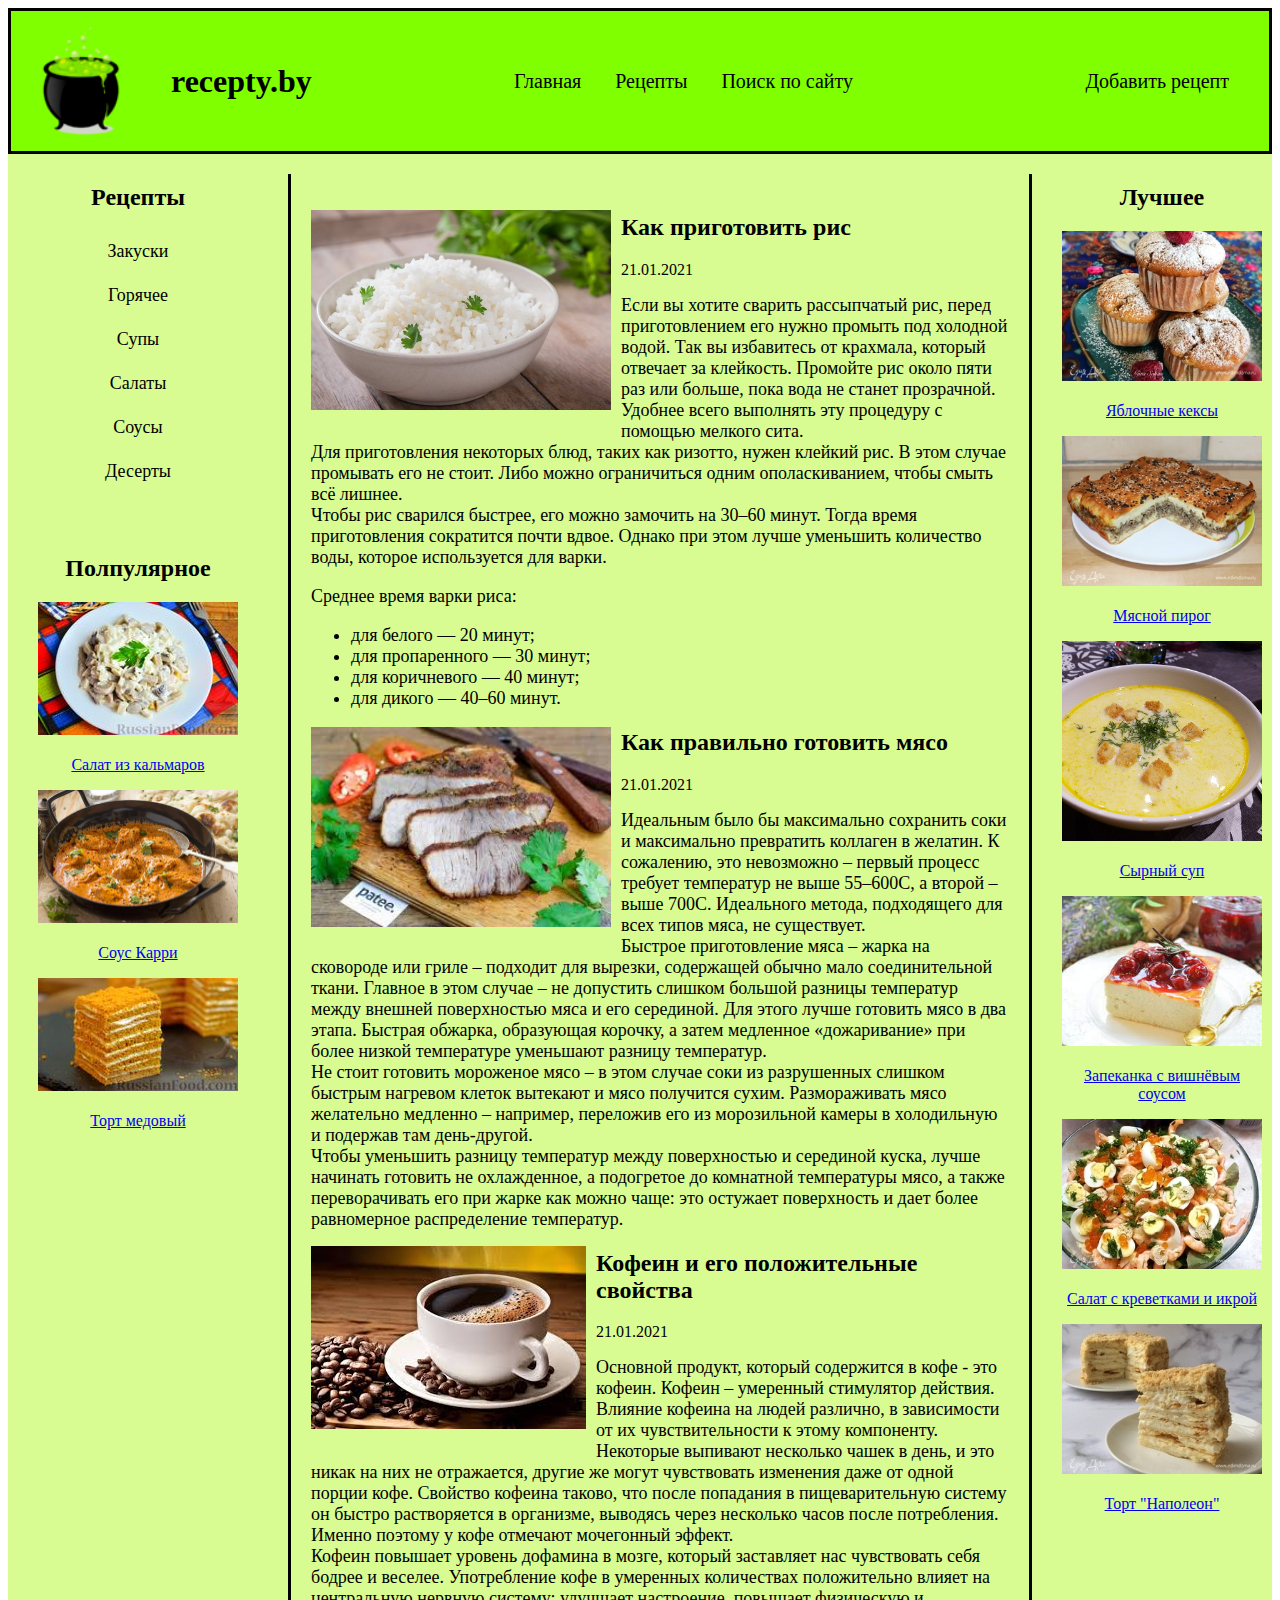
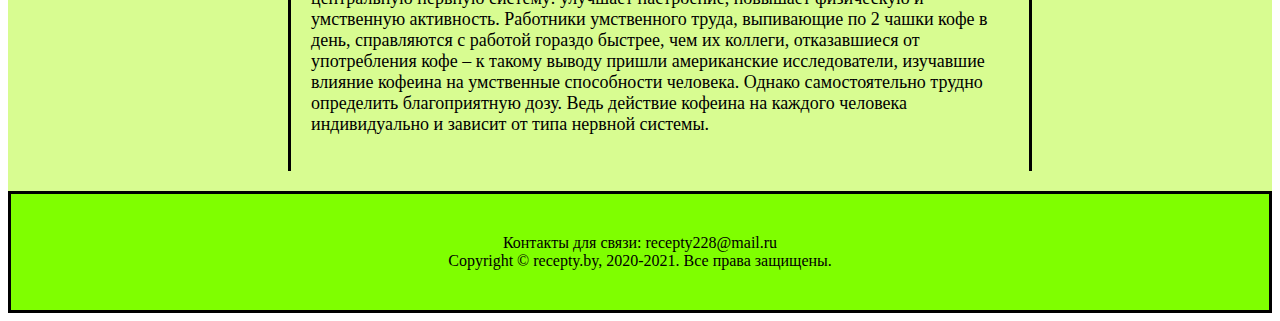
<file: Task-1/index.html>
<!DOCTYPE html>
<html lang="en">
<head>
    <meta charset="UTF-8">
    <meta http-equiv="X-UA-Compatible" content="IE=edge">
    <meta name="viewport" content="width=device-width, initial-scale=1.0">
    <link rel="stylesheet" href="style.css">
    <title>Document</title>
</head>
<body>
    
    <div class="container">
        <header>
            <div class="header__section">
                <img src="logo.png" alt="Котелок" width="120" height="120">
                <h1>recepty.by</h1>
            </div>
            <div class="header__section">
                <nav><a href="index.html">Главная</a>
                    <a href="recepty.html">Рецепты</a>
                    <a href="poisk.html">Поиск по сайту</a>
                </nav>             
            </div>
            <div class="header__section">
                <a href="addrecept.html">Добавить рецепт</a>
            </div>
        </header>
        <div class="content">
            <div class="sidebar">
                <div class="sidebar__section">
                    <h2><b>Рецепты</b></h2>
                    <a href="recepty.html#zakuski"><div class="sidebar__item"><span>Закуски</span></div></a>
                    <a href="recepty.html#goryachee"><div class="sidebar__item"><span>Горячее</span></div></a>
                    <a href="recepty.html#supy"><div class="sidebar__item"><span>Супы</span></div></a>
                    <a href="recepty.html#salaty"><div class="sidebar__item"><span>Салаты</span></div></a>
                    <a href="recepty.html#sousy"><div class="sidebar__item"><span>Соусы</span></div></a>
                    <a href="recepty.html#deserty"><div class="sidebar__item"><span>Десерты</span></div></a>
                </div>

                <div class="sidebar__section">
                   <h2>Полпулярное</h2>
                   <a href="#"><img src="sidebar-imgs/kalmar-salat.jpg" alt="" width="200"></a>
                    <p><a href="#">Салат из кальмаров</a></p>
                    <a href="#"><img src="sidebar-imgs/karri.jpg" alt="" width="200"></a>
                    <p><a href="#">Соус Карри</a></p>
                    <a href="#"><img src="sidebar-imgs/medovik.jpg" alt="" width="200"></a>
                    <p><a href="#">Торт медовый</a></p>
                </div>
                <div class="sidebar__section">
                             </div>
            </div>
            <div class="main">
                <div class="main__section">
                    <p><div class="foto"><img src="article-imgs/ris.jpg" width="300" height="200"></div>
                        <h2>Как приготовить рис</h2> <p><span class="date-text"> 21.01.2021</span></p>
                         <span class="article-text">Если вы хотите сварить рассыпчатый рис, перед приготовлением его нужно промыть под холодной водой. Так вы избавитесь от крахмала, который отвечает за клейкость. Промойте рис около пяти раз или больше, пока вода не станет прозрачной. Удобнее всего выполнять эту процедуру с помощью мелкого сита.
                             <br>Для приготовления некоторых блюд, таких как ризотто, нужен клейкий рис. В этом случае промывать его не стоит. Либо можно ограничиться одним ополаскиванием, чтобы смыть всё лишнее.<br>
                             Чтобы рис сварился быстрее, его можно замочить на 30–60 минут. Тогда время приготовления сократится почти вдвое. Однако при этом лучше уменьшить количество воды, которое используется для варки.<br>
                             <p>Среднее время варки риса:</p>
                             <ul>
                                 <li>для белого — 20 минут;</li>
                                 <li>для пропаренного — 30 минут;</li>
                                 <li>для коричневого — 40 минут;</li>
                                 <li>для дикого — 40–60 минут.</li>
                
                             </ul>
                        </span>
                         </p>

                         <p><div class="foto"><img src="article-imgs/myaso.jpg" width="300" height="200"></div>
                            <h2>Как правильно готовить мясо</h2> <p><span class="date-text"> 21.01.2021</span></p>
                             <span class="article-text"> Идеальным было бы максимально сохранить соки и максимально превратить коллаген в желатин. К сожалению, это невозможно – первый процесс требует температур не выше 55–600С, а второй – выше 700С. Идеального метода, подходящего для всех типов мяса, не существует.<br>
                                Быстрое приготовление мяса – жарка на сковороде или гриле – подходит для вырезки, содержащей обычно мало соединительной ткани. Главное в этом случае – не допустить слишком большой разницы температур между внешней поверхностью мяса и его серединой. Для этого лучше готовить мясо в два этапа. Быстрая обжарка, образующая корочку, а затем медленное «дожаривание» при более низкой температуре уменьшают разницу температур.<br>
                                                            Не стоит готовить мороженое мясо – в этом случае соки из разрушенных слишком быстрым нагревом клеток вытекают и мясо получится сухим. Размораживать мясо желательно медленно – например, переложив его из морозильной камеры в холодильную и подержав там день-другой.<br>
                                                                Чтобы уменьшить разницу температур между поверхностью и серединой куска, лучше начинать готовить не охлажденное, а подогретое до комнатной температуры мясо, а также переворачивать его при жарке как можно чаще: это остужает поверхность и дает более равномерное распределение температур.<br>
                            </span>
                             </p>

                             <p><div class="foto"><img src="article-imgs/kofe.jpg"></div>
                                <h2>Кофеин и его положительные свойства</h2> <p><span class="date-text"> 21.01.2021</span></p>
                                 <span class="article-text"> Основной продукт, который содержится в кофе - это кофеин. Кофеин – умеренный стимулятор действия. Влияние кофеина на людей различно, в зависимости от их чувствительности к этому компоненту. Некоторые выпивают несколько чашек в день, и это никак на них не отражается, другие же могут чувствовать изменения даже от одной порции кофе. Свойство кофеина таково, что после попадания в пищеварительную систему он быстро растворяется в организме, выводясь через несколько часов после потребления. Именно поэтому у кофе отмечают мочегонный эффект.<br>
                                    Кофеин повышает уровень дофамина в мозге, который заставляет нас чувствовать себя бодрее и веселее. Употребление кофе в умеренных количествах положительно влияет на центральную нервную систему: улучшает настроение, повышает физическую и умственную активность. Работники умственного труда, выпивающие по 2 чашки кофе в день, справляются с работой гораздо быстрее, чем их коллеги, отказавшиеся от употребления кофе – к такому выводу пришли американские исследователи, изучавшие влияние кофеина на умственные способности человека. Однако самостоятельно трудно определить благоприятную дозу. Ведь действие кофеина на каждого человека индивидуально и зависит от типа нервной системы.<br>
                                                                  
                                </span>
                                 </p>
                    
                </div>
            </div>
            <div class="sidebar">
                <div class="sidebar__section">
                    <h2>Лучшее</h2>
                    <a href="#"><img src="sidebar-imgs/keksi.jpg" alt="" width="200"></a>
                    <p><a href="#">Яблочные кексы</a></p>
                    <a href="#"><img src="sidebar-imgs/meat-pie.jpg" alt="" width="200"></a>
                    <p><a href="#">Мясной пирог</a></p>
                    <a href="#"><img src="sidebar-imgs/cheese-soup.jpg" alt="" width="200"></a>
                    <p><a href="#">Сырный суп</a></p>
                    <a href="#"><img src="sidebar-imgs/zapekanka.jpg" alt="" width="200"></a>
                    <p><a href="#">Запеканка с вишнёвым соусом</a></p>
                    <a href="#"><img src="sidebar-imgs/salat-s-krevetkami.jpg" alt="" width="200"></a>
                    <p><a href="#">Салат с креветками и икрой</a></p>
                    <a href="#"><img src="sidebar-imgs/napoleon.jpg" alt="" width="200"></a>
                    <p><a href="#">Торт "Наполеон"</a></p>

                </div>
            </div>
        </div>
        <footer>Контакты для связи: recepty228@mail.ru<br>
            Copyright © recepty.by, 2020-2021. Все права защищены.
        </footer>
    </div>
</body>
</html>
</file>
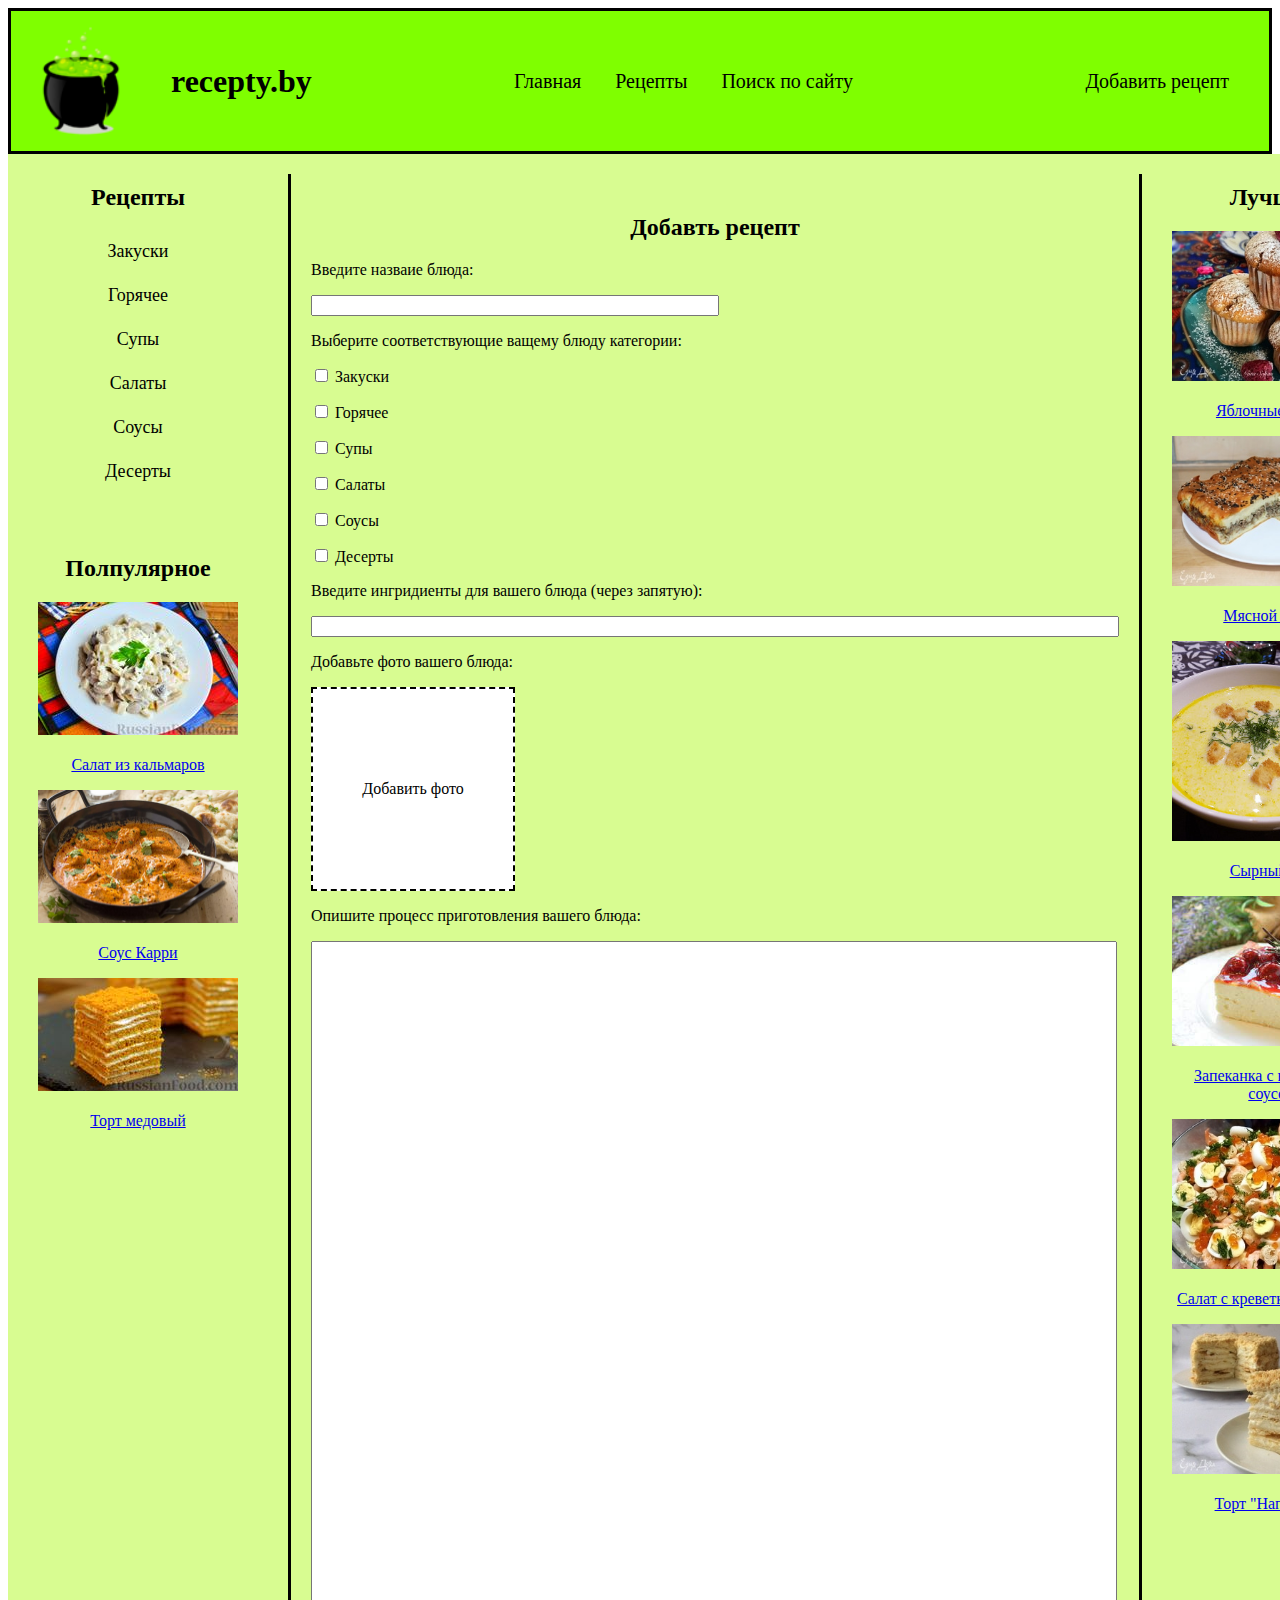
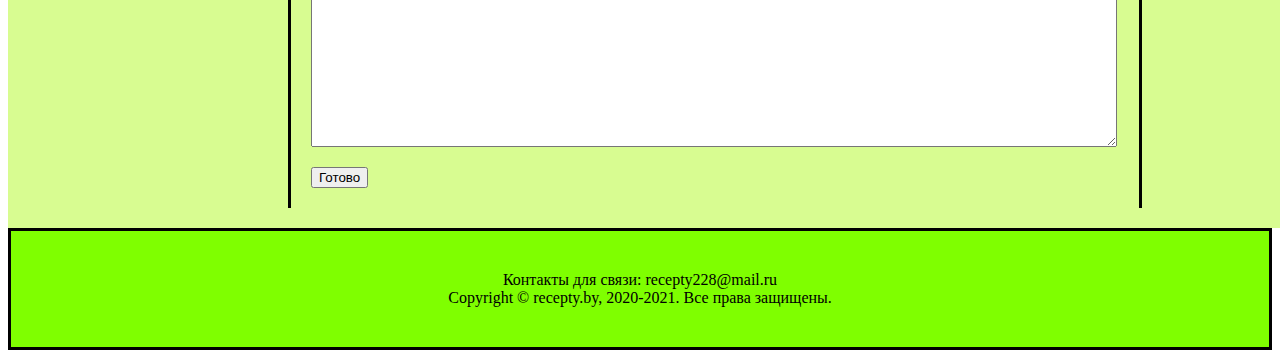
<file: Task-1/addrecept.html>
<!DOCTYPE html>
<html lang="en">
<head>
    <meta charset="UTF-8">
    <meta http-equiv="X-UA-Compatible" content="IE=edge">
    <meta name="viewport" content="width=device-width, initial-scale=1.0">
    <link rel="stylesheet" href="style.css">
    <title>AddRecept</title>
</head>
<body>
    
    <div class="container">
        <header>
            <div class="header__section">
                <img src="logo.png" alt="Котелок" width="120" height="120">
                <h1>recepty.by</h1>
            </div>
            <div class="header__section">
                <nav><a href="index.html">Главная</a>
                    <a href="recepty.html">Рецепты</a>
                    <a href="poisk.html">Поиск по сайту</a>
                </nav>              
            </div>
            <div class="header__section">
                <a href="addrecept.html">Добавить рецепт</a>
            </div>
        </header>
        <div class="content">
            <div class="sidebar">
                <div class="sidebar__section">
                    <h2><b>Рецепты</b></h2>
                    <a href="recepty.html#zakuski"><div class="sidebar__item"><span>Закуски</span></div></a>
                    <a href="recepty.html#goryachee"><div class="sidebar__item"><span>Горячее</span></div></a>
                    <a href="recepty.html#supy"><div class="sidebar__item"><span>Супы</span></div></a>
                    <a href="recepty.html#salaty"><div class="sidebar__item"><span>Салаты</span></div></a>
                    <a href="recepty.html#sousy"><div class="sidebar__item"><span>Соусы</span></div></a>
                    <a href="recepty.html#deserty"><div class="sidebar__item"><span>Десерты</span></div></a>
                </div>

                <div class="sidebar__section">
                   <h2>Полпулярное</h2>
                   <a href="#"><img src="sidebar-imgs/kalmar-salat.jpg" alt="" width="200"></a>
                    <p><a href="#">Салат из кальмаров</a></p>
                    <a href="#"><img src="sidebar-imgs/karri.jpg" alt="" width="200"></a>
                    <p><a href="#">Соус Карри</a></p>
                    <a href="#"><img src="sidebar-imgs/medovik.jpg" alt="" width="200"></a>
                    <p><a href="#">Торт медовый</a></p>
                </div>
            </div>
            <div class="main">
                <div class="main__section">
                    <form><p><h2>Добавть рецепт</h2></p></form>
                    <p>Введите назваие блюда:</p>
                    <p><input type="text" id="name"></p>
                    <p>Выберите соответствующие ващему блюду категории:</p>
                    <p><input type="checkbox">  Закуски</p>
                    <p><input type="checkbox">  Горячее</p>
                    <p><input type="checkbox">  Супы</p>
                    <p><input type="checkbox">  Салаты</p>
                    <p><input type="checkbox">  Соусы</p>
                    <p><input type="checkbox">  Десерты</p>
                    <p>Введите ингридиенты для вашего блюда (через запятую):</p>
                    <p><input type="text" id="ingridients"></p>
                    <p>Добавьте фото вашего блюда:</p>
                    <p><div class="addimg-block">Добавить фото</div></p>
                    <p>Опишите процесс приготовления вашего блюда:</p>
                    <p><textarea id="opisanie"></textarea></p>
                    <input type="submit" value="Готово" width="100" height="50">
                    
                    
                    
                </div>
            </div>
            <div class="sidebar">
                <div class="sidebar__section">
                    <h2>Лучшее</h2>
                    <a href="#"><img src="sidebar-imgs/keksi.jpg" alt="" width="200"></a>
                    <p><a href="#">Яблочные кексы</a></p>
                    <a href="#"><img src="sidebar-imgs/meat-pie.jpg" alt="" width="200"></a>
                    <p><a href="#">Мясной пирог</a></p>
                    <a href="#"><img src="sidebar-imgs/cheese-soup.jpg" alt="" width="200"></a>
                    <p><a href="#">Сырный суп</a></p>
                    <a href="#"><img src="sidebar-imgs/zapekanka.jpg" alt="" width="200"></a>
                    <p><a href="#">Запеканка с вишнёвым соусом</a></p>
                    <a href="#"><img src="sidebar-imgs/salat-s-krevetkami.jpg" alt="" width="200"></a>
                    <p><a href="#">Салат с креветками и икрой</a></p>
                    <a href="#"><img src="sidebar-imgs/napoleon.jpg" alt="" width="200"></a>
                    <p><a href="#">Торт "Наполеон"</a></p>

                </div>
            </div>
        </div>
        <footer>Контакты для связи: recepty228@mail.ru<br>
            Copyright © recepty.by, 2020-2021. Все права защищены.
        </footer>
    </div>
</body>
</html>
</file>
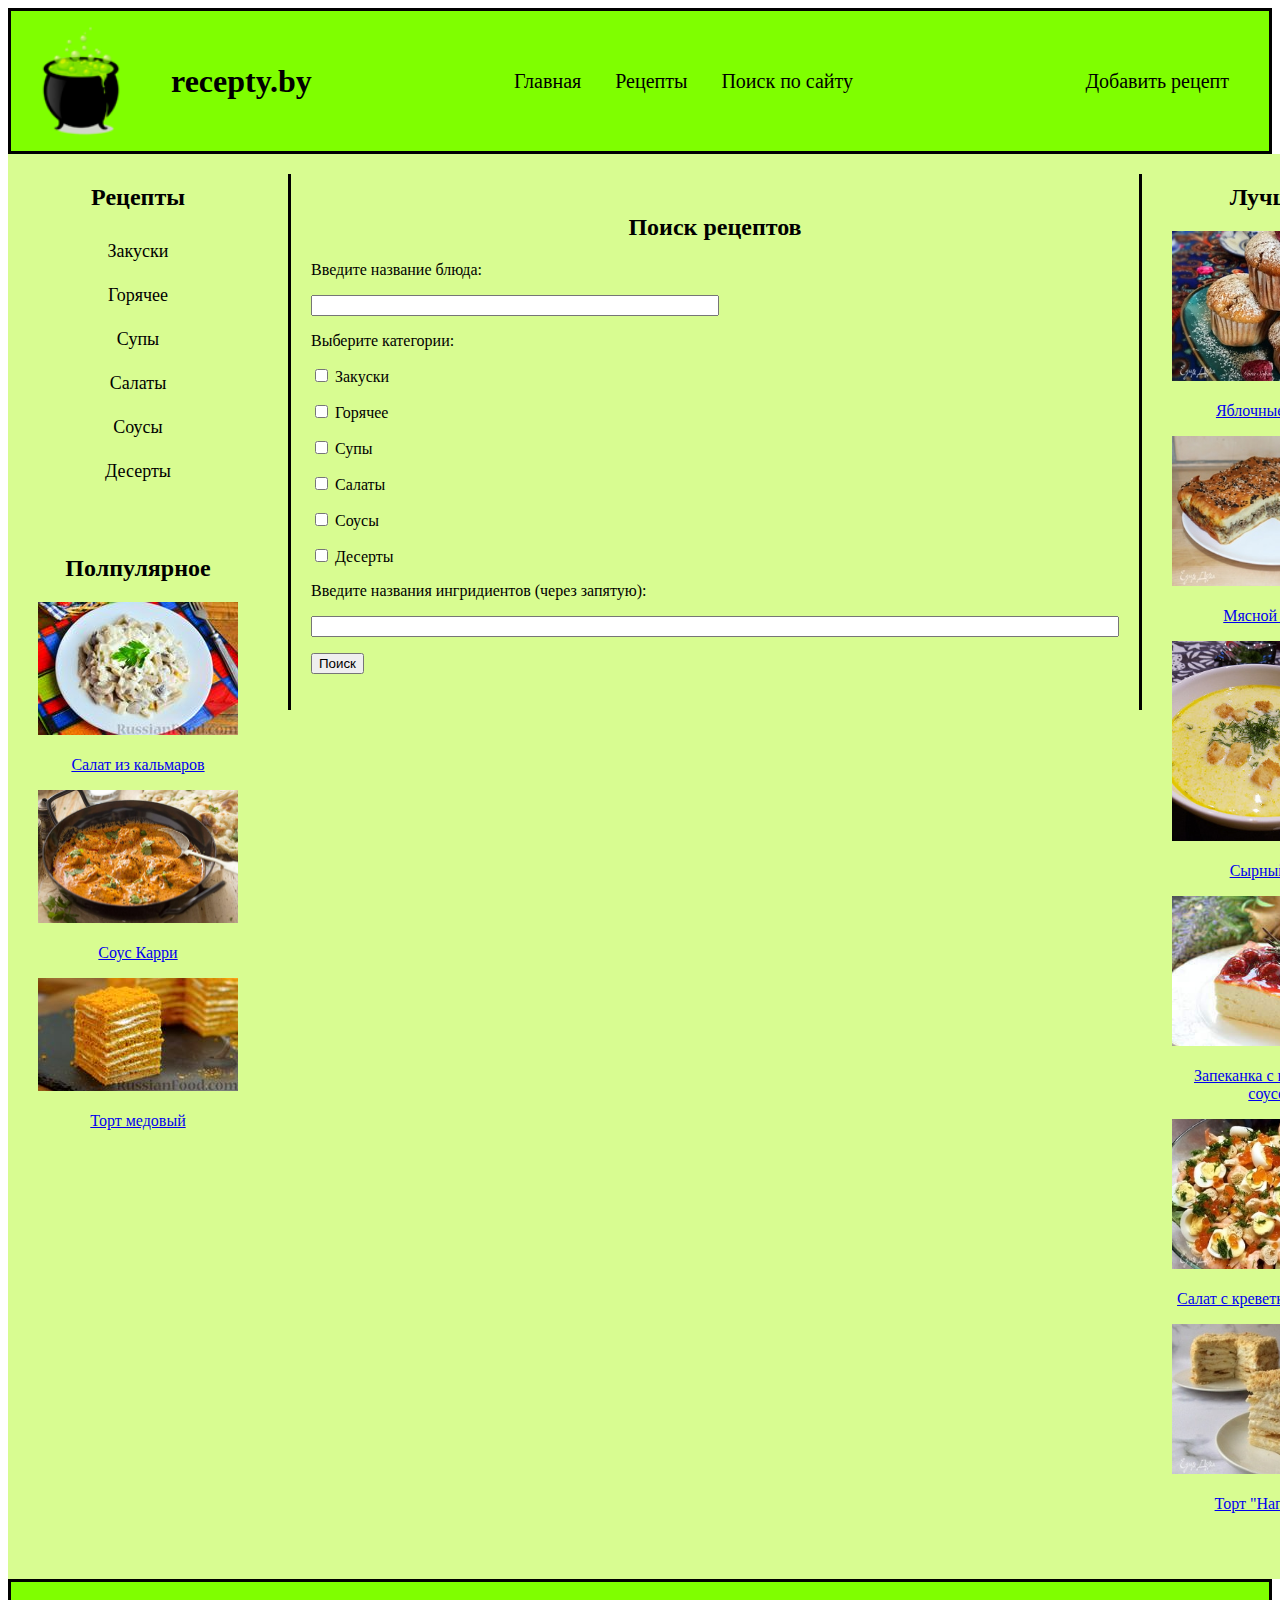
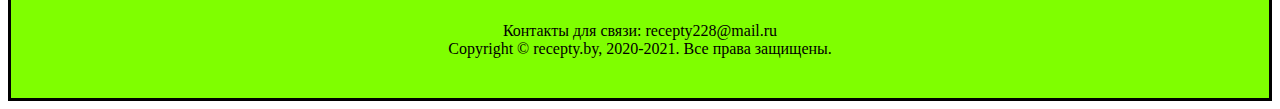
<file: Task-1/poisk.html>
<!DOCTYPE html>
<html lang="en">
<head>
    <meta charset="UTF-8">
    <meta http-equiv="X-UA-Compatible" content="IE=edge">
    <meta name="viewport" content="width=device-width, initial-scale=1.0">
    <link rel="stylesheet" href="style.css">
    <title>Poisk</title>
</head>
<body>
    
    <div class="container">
        <header>
            <div class="header__section">
                <img src="logo.png" alt="Котелок" width="120" height="120">
                <h1>recepty.by</h1>
            </div>
            <div class="header__section">
                <nav><a href="index.html">Главная</a>
                    <a href="recepty.html">Рецепты</a>
                    <a href="poisk.html">Поиск по сайту</a>
                </nav>               
            </div>
            <div class="header__section">
                <a href="addrecept.html">Добавить рецепт</a>
            </div>
        </header>
        <div class="content">
            <div class="sidebar">
                <div class="sidebar__section">
                    <h2><b>Рецепты</b></h2>
                    <a href="recepty.html#zakuski"><div class="sidebar__item"><span>Закуски</span></div></a>
                    <a href="recepty.html#goryachee"><div class="sidebar__item"><span>Горячее</span></div></a>
                    <a href="recepty.html#supy"><div class="sidebar__item"><span>Супы</span></div></a>
                    <a href="recepty.html#salaty"><div class="sidebar__item"><span>Салаты</span></div></a>
                    <a href="recepty.html#sousy"><div class="sidebar__item"><span>Соусы</span></div></a>
                    <a href="recepty.html#deserty"><div class="sidebar__item"><span>Десерты</span></div></a>
                </div>

                <div class="sidebar__section">
                   <h2>Полпулярное</h2>
                   <a href="#"><img src="sidebar-imgs/kalmar-salat.jpg" alt="" width="200"></a>
                    <p><a href="#">Салат из кальмаров</a></p>
                    <a href="#"><img src="sidebar-imgs/karri.jpg" alt="" width="200"></a>
                    <p><a href="#">Соус Карри</a></p>
                    <a href="#"><img src="sidebar-imgs/medovik.jpg" alt="" width="200"></a>
                    <p><a href="#">Торт медовый</a></p>
                </div>
            </div>
            <div class="main">
                <div class="main__section">
                    <form action="#">
                        <h2>Поиск рецептов</h2>
                        <p>Введите название блюда:</p>
                         <p><input type="text" name="name" id="name"></p>
                         <p>Выберите категории:</p>
                         <p><input type="checkbox">  Закуски</p>
                         <p><input type="checkbox">  Горячее</p>
                         <p><input type="checkbox">  Супы</p>
                         <p><input type="checkbox">  Салаты</p>
                         <p><input type="checkbox">  Соусы</p>
                         <p><input type="checkbox">  Десерты</p>
                         <p>Введите названия ингридиентов (через запятую):</p>
                         <p><input type="text" name="name" id="ingridients"></p>
                         <p><input type="submit" value="Поиск"></p>
                    </form>
                    
                   
                    
                </div>
            </div>
            <div class="sidebar">
                <div class="sidebar__section">
                    <h2>Лучшее</h2>
                    <a href="#"><img src="sidebar-imgs/keksi.jpg" alt="" width="200"></a>
                    <p><a href="#">Яблочные кексы</a></p>
                    <a href="#"><img src="sidebar-imgs/meat-pie.jpg" alt="" width="200"></a>
                    <p><a href="#">Мясной пирог</a></p>
                    <a href="#"><img src="sidebar-imgs/cheese-soup.jpg" alt="" width="200"></a>
                    <p><a href="#">Сырный суп</a></p>
                    <a href="#"><img src="sidebar-imgs/zapekanka.jpg" alt="" width="200"></a>
                    <p><a href="#">Запеканка с вишнёвым соусом</a></p>
                    <a href="#"><img src="sidebar-imgs/salat-s-krevetkami.jpg" alt="" width="200"></a>
                    <p><a href="#">Салат с креветками и икрой</a></p>
                    <a href="#"><img src="sidebar-imgs/napoleon.jpg" alt="" width="200"></a>
                    <p><a href="#">Торт "Наполеон"</a></p>

                </div>
            </div>
        </div>
        <footer>Контакты для связи: recepty228@mail.ru<br>
            Copyright © recepty.by, 2020-2021. Все права защищены.
        </footer>
    </div>
</body>
</html>
</file>
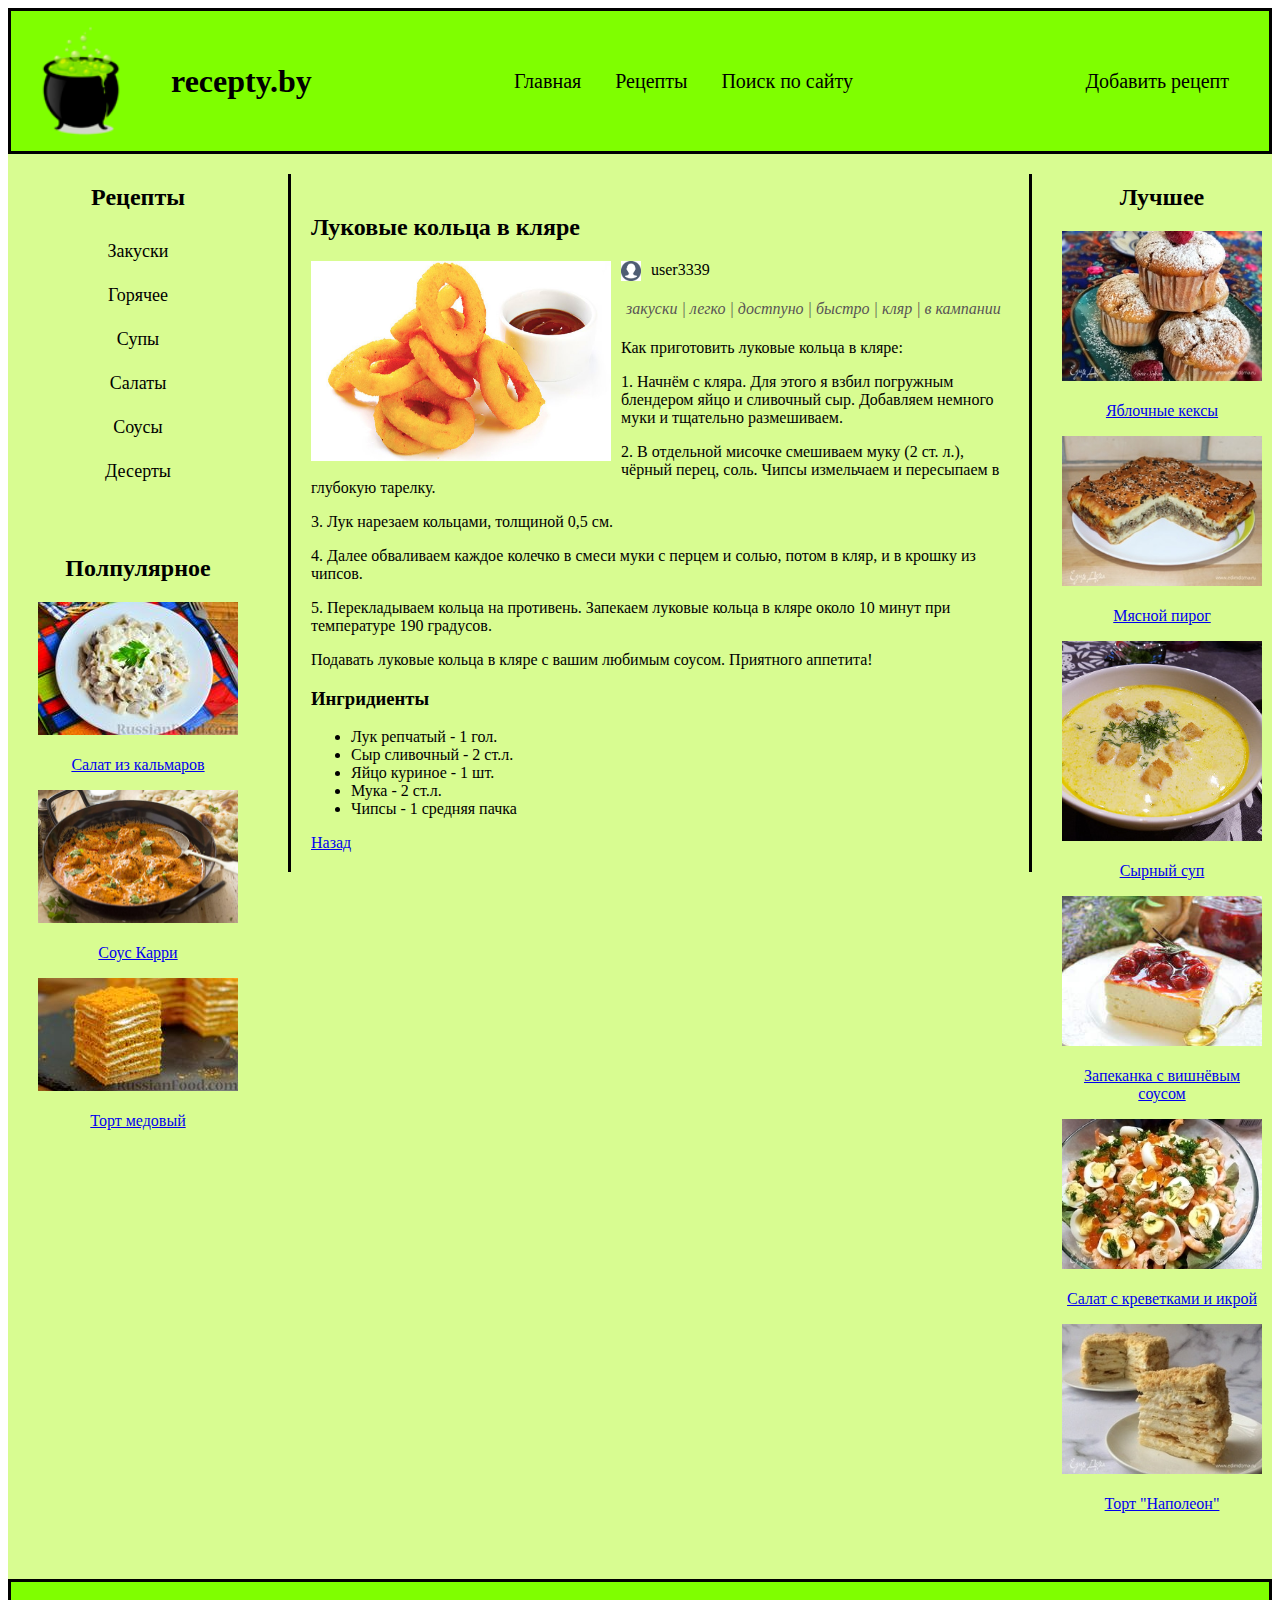
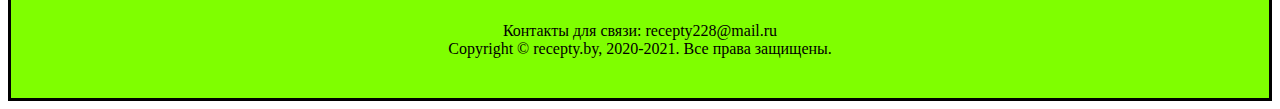
<file: Task-1/recept-info.html>
<!DOCTYPE html>
<html lang="en">
<head>
    <meta charset="UTF-8">
    <meta http-equiv="X-UA-Compatible" content="IE=edge">
    <meta name="viewport" content="width=device-width, initial-scale=1.0">
    <link rel="stylesheet" href="style.css">
    <title>Recepty-info</title>
</head>
<body>
    
    <div class="container">
        <header>
            <div class="header__section">
                <img src="logo.png" alt="Котелок" width="120" height="120">
                <h1>recepty.by</h1>
            </div>
            <div class="header__section">
                <nav><a href="index.html">Главная</a>
                    <a href="recepty.html">Рецепты</a>
                    <a href="poisk.html">Поиск по сайту</a>
                </nav>                 
            </div>
            <div class="header__section">
                <a href="addrecept.html">Добавить рецепт</a>
            </div>
        </header>
        <div class="content">
            <div class="sidebar">
                <div class="sidebar__section">
                    <h2><b>Рецепты</b></h2>
                    <a href="recepty.html#zakuski"><div class="sidebar__item"><span>Закуски</span></div></a>
                    <a href="recepty.html#goryachee"><div class="sidebar__item"><span>Горячее</span></div></a>
                    <a href="recepty.html#supy"><div class="sidebar__item"><span>Супы</span></div></a>
                    <a href="recepty.html#salaty"><div class="sidebar__item"><span>Салаты</span></div></a>
                    <a href="recepty.html#sousy"><div class="sidebar__item"><span>Соусы</span></div></a>
                    <a href="recepty.html#deserty"><div class="sidebar__item"><span>Десерты</span></div></a>
                </div>

                <div class="sidebar__section">
                   <h2>Полпулярное</h2>
                   <a href="#"><img src="sidebar-imgs/kalmar-salat.jpg" alt="" width="200"></a>
                    <p><a href="#">Салат из кальмаров</a></p>
                    <a href="#"><img src="sidebar-imgs/karri.jpg" alt="" width="200"></a>
                    <p><a href="#">Соус Карри</a></p>
                    <a href="#"><img src="sidebar-imgs/medovik.jpg" alt="" width="200"></a>
                    <p><a href="#">Торт медовый</a></p>
                </div>
            </div>
            <div class="main">
                <div class="main__section">
                  <h2>Луковые кольца в кляре</h2>
                  <div class="foto"><img src="zakuski/luk-kolca.jpg" width="300" height="200"></div>
                  <div class="foto"><img src="avatar.png" width="20" height="20"></div> <p><span class="user">user3339</span></p>
                  <p><a href="#"><span class="tags">закуски | легко | достпуно | быстро | кляр | в кампании</span></a></p>
                  <p>Как приготовить луковые кольца в кляре:</p>
                  <p>1. Начнём с кляра. Для этого я взбил погружным блендером яйцо и сливочный сыр. Добавляем немного муки и тщательно размешиваем.</p>
                  <p>2. В отдельной мисочке смешиваем муку (2 ст. л.), чёрный перец, соль. Чипсы измельчаем и пересыпаем в глубокую тарелку.</p>
                  <p>3. Лук нарезаем кольцами, толщиной 0,5 см.</p>
                  <p>4. Далее обваливаем каждое колечко в смеси муки с перцем и солью, потом в кляр, и в крошку из чипсов.</p>
                  <p>5. Перекладываем кольца на противень. Запекаем луковые кольца в кляре около 10 минут при температуре 190 градусов.</p>
                  <p>Подавать луковые кольца в кляре с вашим любимым соусом. Приятного аппетита!</p>
                   <h3>Ингридиенты</h3>
                   <ul>
                       <li>Лук репчатый - 1 гол.</li>
                       <li>Сыр сливочный - 2 ст.л.</li>
                       <li>Яйцо куриное - 1 шт.</li>
                       <li>Мука - 2 ст.л.</li>
                       <li>Чипсы - 1 средняя пачка</li>
                   </ul>

                   <a href="recepty.html">Назад</a>
                   

                </div>
                
              </div>
            
            <div class="sidebar">
                <div class="sidebar__section">
                    <h2>Лучшее</h2>
                    <a href="#"><img src="sidebar-imgs/keksi.jpg" alt="" width="200"></a>
                    <p><a href="#">Яблочные кексы</a></p>
                    <a href="#"><img src="sidebar-imgs/meat-pie.jpg" alt="" width="200"></a>
                    <p><a href="#">Мясной пирог</a></p>
                    <a href="#"><img src="sidebar-imgs/cheese-soup.jpg" alt="" width="200"></a>
                    <p><a href="#">Сырный суп</a></p>
                    <a href="#"><img src="sidebar-imgs/zapekanka.jpg" alt="" width="200"></a>
                    <p><a href="#">Запеканка с вишнёвым соусом</a></p>
                    <a href="#"><img src="sidebar-imgs/salat-s-krevetkami.jpg" alt="" width="200"></a>
                    <p><a href="#">Салат с креветками и икрой</a></p>
                    <a href="#"><img src="sidebar-imgs/napoleon.jpg" alt="" width="200"></a>
                    <p><a href="#">Торт "Наполеон"</a></p>

                </div>
            </div>
        </div>
        <footer>Контакты для связи: recepty228@mail.ru<br>
            Copyright © recepty.by, 2020-2021. Все права защищены.
        </footer>
    </div>
</body>
</html>
</file>
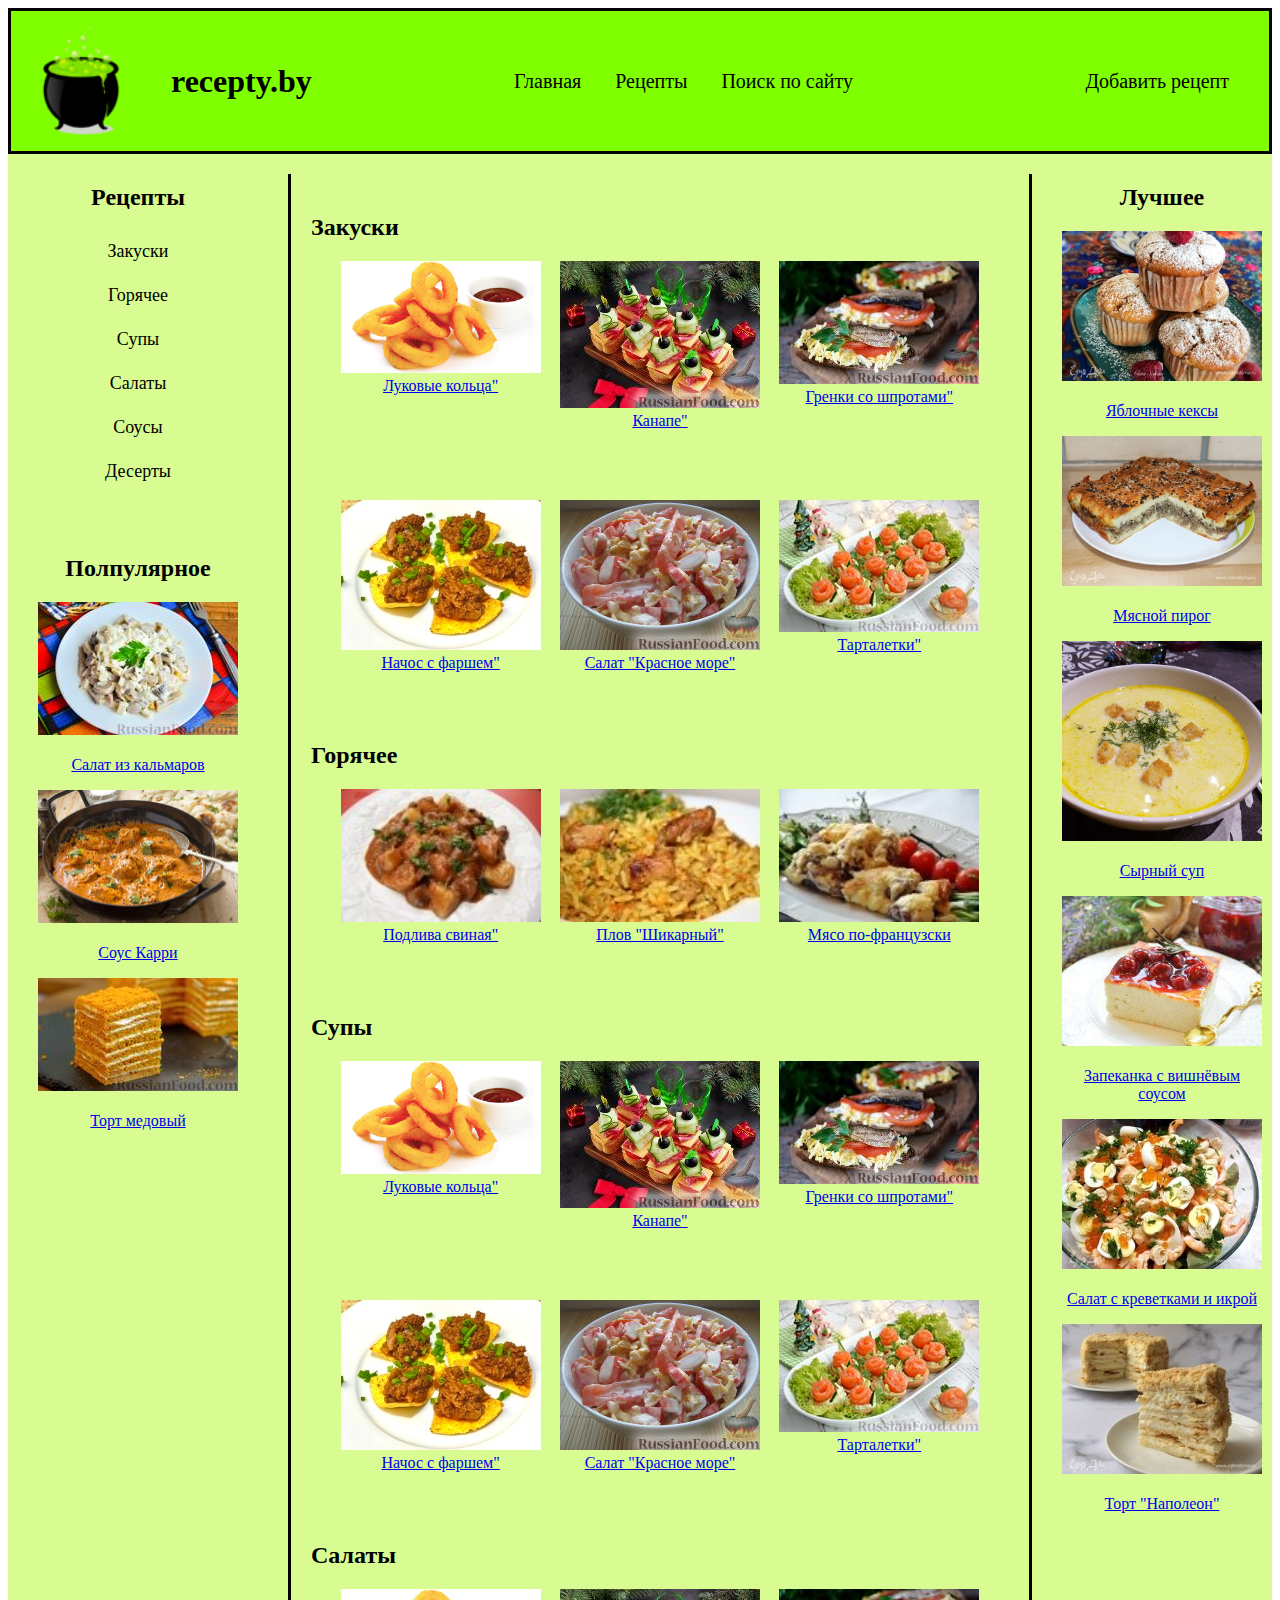
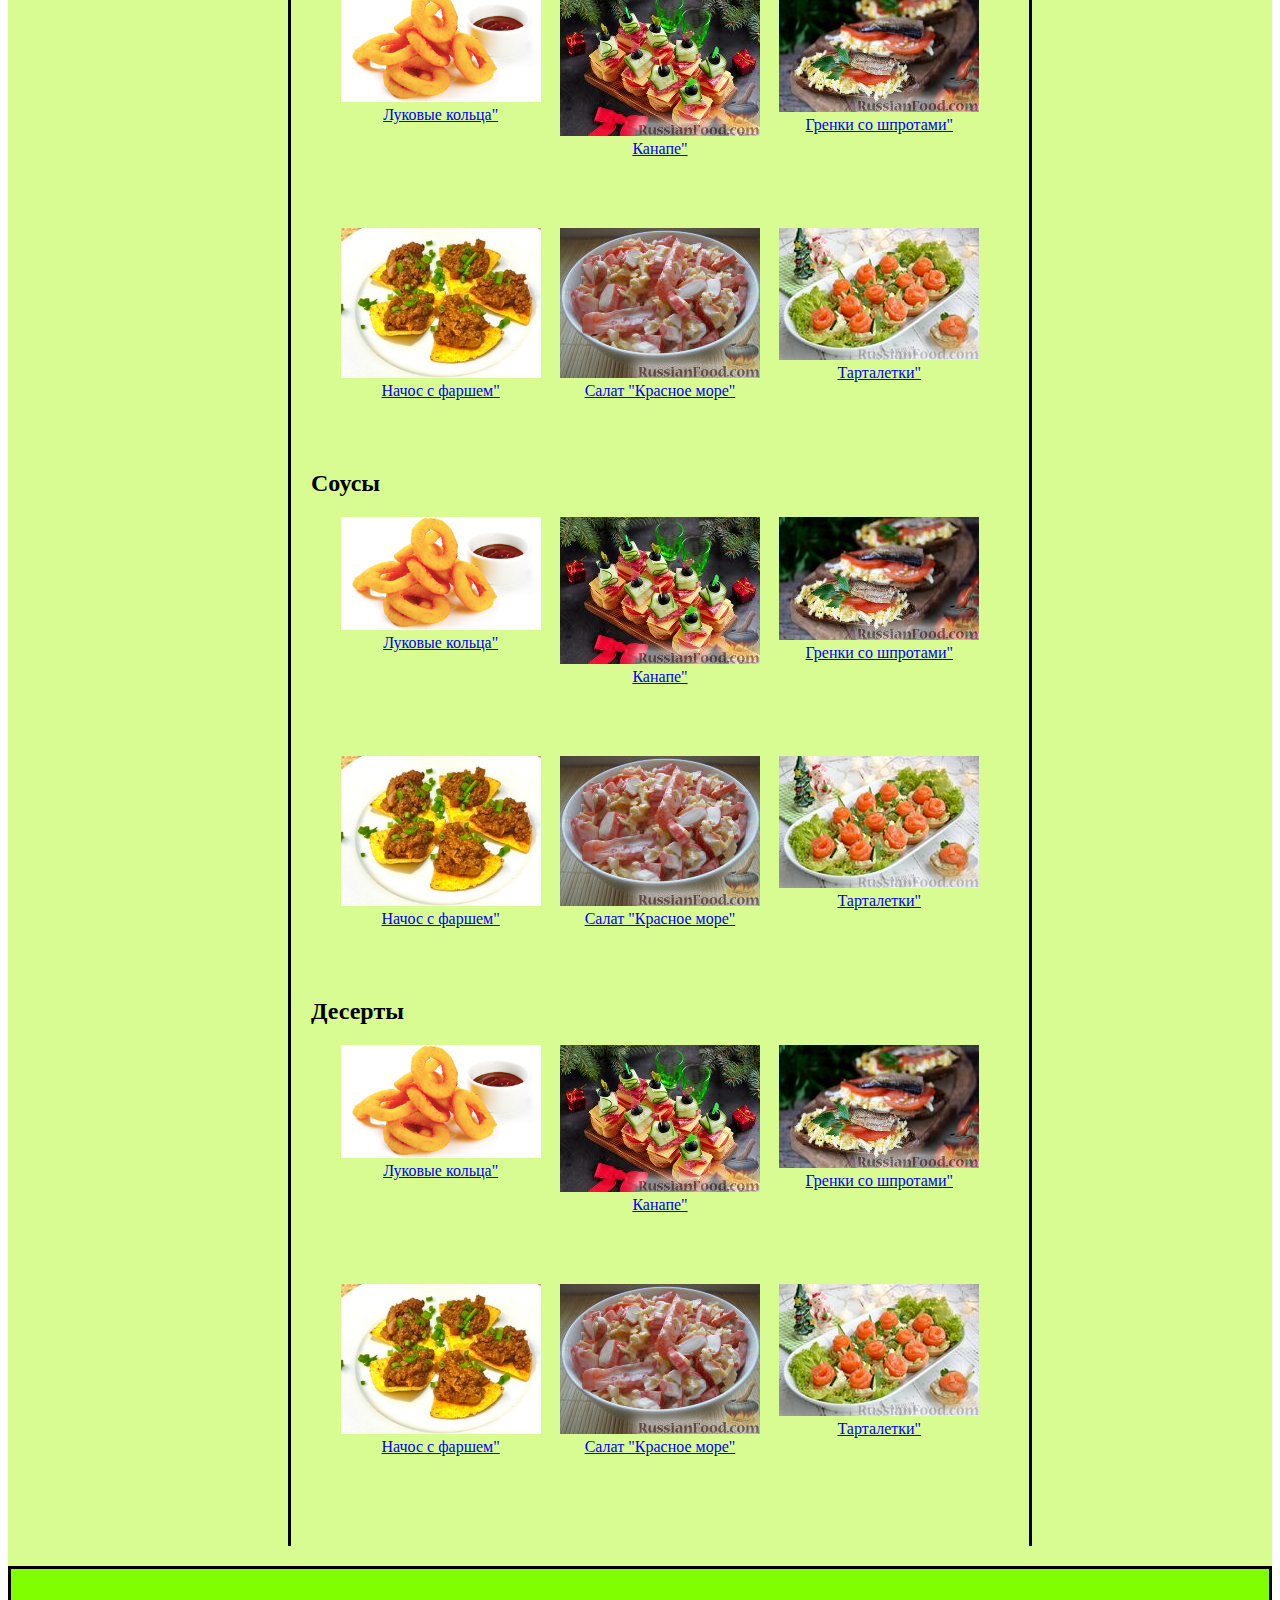
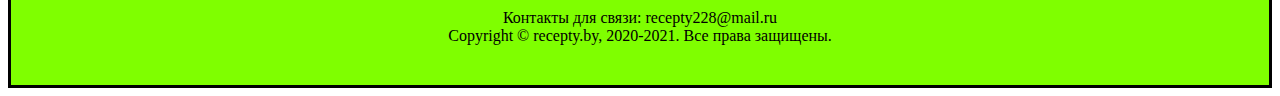
<file: Task-1/recepty.html>
<!DOCTYPE html>
<html lang="en">
<head>
    <meta charset="UTF-8">
    <meta http-equiv="X-UA-Compatible" content="IE=edge">
    <meta name="viewport" content="width=device-width, initial-scale=1.0">
    <link rel="stylesheet" href="style.css">
    <title>Recepty</title>
</head>
<body>
    
    <div class="container">
        <header>
            <div class="header__section">
                <img src="logo.png" alt="Котелок" width="120" height="120">
                <h1>recepty.by</h1>
            </div>
            <div class="header__section">
                <nav><a href="index.html">Главная</a>
                    <a href="recepty.html">Рецепты</a>
                    <a href="poisk.html">Поиск по сайту</a>
                </nav>            
            </div>
            <div class="header__section">
                <a href="addrecept.html">Добавить рецепт</a>
            </div>
        </header>
        <div class="content">
            <div class="sidebar">
                <div class="sidebar__section">
                    <h2><b>Рецепты</b></h2>
                    <a href="recepty.html#zakuski"><div class="sidebar__item"><span>Закуски</span></div></a>
                    <a href="recepty.html#goryachee"><div class="sidebar__item"><span>Горячее</span></div></a>
                    <a href="recepty.html#supy"><div class="sidebar__item"><span>Супы</span></div></a>
                    <a href="recepty.html#salaty"><div class="sidebar__item"><span>Салаты</span></div></a>
                    <a href="recepty.html#sousy"><div class="sidebar__item"><span>Соусы</span></div></a>
                    <a href="recepty.html#deserty"><div class="sidebar__item"><span>Десерты</span></div></a>
                </div>

                <div class="sidebar__section">
                   <h2>Полпулярное</h2>
                   <a href="#"><img src="sidebar-imgs/kalmar-salat.jpg" alt="" width="200"></a>
                    <p><a href="#">Салат из кальмаров</a></p>
                    <a href="#"><img src="sidebar-imgs/karri.jpg" alt="" width="200"></a>
                    <p><a href="#">Соус Карри</a></p>
                    <a href="#"><img src="sidebar-imgs/medovik.jpg" alt="" width="200"></a>
                    <p><a href="#">Торт медовый</a></p>
                </div>
            </div>
            <div class="main">
                <div class="main__section">
                  <h2 id="zakuski">Закуски</h2>
                  <div class="recept-row">
                      <div class="recept-block">
                          <a href="recept-info.html"><img src="zakuski/luk-kolca.jpg" width="200"></a>
                          <a href="recept-info.html">Луковые кольца"</a>
                      </div>
                      <div class="recept-block">
                          <a href="#"><img src="zakuski/kanape.jpg" width="200"></a>
                          <a href="#">Канапе"</a>
                      </div>
                       <div class="recept-block">
                          <a href="#"><img src="zakuski/grenki.jpg" width="200"></a>
                          <a href="#">Гренки со шпротами"</a>
                      </div>
                    </div>
                    <div class="recept-row">
                        <div class="recept-block">
                            <a href="#"><img src="zakuski/nachos.jpg" width="200"></a>
                            <a href="#">Начос с фаршем"</a>
                        </div>
                        <div class="recept-block">
                            <a href="#"><img src="zakuski/salat-red-sea.jpg" width="200"></a>
                            <a href="#">Салат "Красное море"</a>
                        </div>
                         <div class="recept-block">
                            <a href="#"><img src="zakuski/tartaletki.jpg" width="200"></a>
                            <a href="#">Тарталетки"</a>
                        </div>
                      </div>

                      <h2 id="goryachee">Горячее</h2>
                      <div class="recept-row">
                          <div class="recept-block">
                            <a href="recept-info.html"><img src="goryachee/podliva.jpg" width="200"></a>
                            <a href="recept-info.html">Подлива свиная"</a>
                          </div>
                          <div class="recept-block">
                            <a href="recept-info.html"><img src="goryachee/plov .jpeg" width="200"></a>
                            <a href="recept-info.html">Плов "Шикарный"</a>
                          </div>
                          <div class="recept-block">
                            <a href="recept-info.html"><img src="goryachee/myaso-po-france.jpg" width="200"></a>
                            <a href="recept-info.html">Мясо по-французски</a>
                          </div>

                      </div>
                      <h2 id="supy">Супы</h2>
                      <div class="recept-row">
                        <div class="recept-block">
                            <a href="recept-info.html"><img src="zakuski/luk-kolca.jpg" width="200"></a>
                            <a href="recept-info.html">Луковые кольца"</a>
                        </div>
                        <div class="recept-block">
                            <a href="#"><img src="zakuski/kanape.jpg" width="200"></a>
                            <a href="#">Канапе"</a>
                        </div>
                         <div class="recept-block">
                            <a href="#"><img src="zakuski/grenki.jpg" width="200"></a>
                            <a href="#">Гренки со шпротами"</a>
                        </div>
                      </div>
                      <div class="recept-row">
                          <div class="recept-block">
                              <a href="#"><img src="zakuski/nachos.jpg" width="200"></a>
                              <a href="#">Начос с фаршем"</a>
                          </div>
                          <div class="recept-block">
                              <a href="#"><img src="zakuski/salat-red-sea.jpg" width="200"></a>
                              <a href="#">Салат "Красное море"</a>
                          </div>
                           <div class="recept-block">
                              <a href="#"><img src="zakuski/tartaletki.jpg" width="200"></a>
                              <a href="#">Тарталетки"</a>
                          </div>
                        </div>
  
                      <h2 id="salaty">Салаты</h2>
                      <div class="recept-row">
                        <div class="recept-block">
                            <a href="recept-info.html"><img src="zakuski/luk-kolca.jpg" width="200"></a>
                            <a href="recept-info.html">Луковые кольца"</a>
                        </div>
                        <div class="recept-block">
                            <a href="#"><img src="zakuski/kanape.jpg" width="200"></a>
                            <a href="#">Канапе"</a>
                        </div>
                         <div class="recept-block">
                            <a href="#"><img src="zakuski/grenki.jpg" width="200"></a>
                            <a href="#">Гренки со шпротами"</a>
                        </div>
                      </div>
                      <div class="recept-row">
                          <div class="recept-block">
                              <a href="#"><img src="zakuski/nachos.jpg" width="200"></a>
                              <a href="#">Начос с фаршем"</a>
                          </div>
                          <div class="recept-block">
                              <a href="#"><img src="zakuski/salat-red-sea.jpg" width="200"></a>
                              <a href="#">Салат "Красное море"</a>
                          </div>
                           <div class="recept-block">
                              <a href="#"><img src="zakuski/tartaletki.jpg" width="200"></a>
                              <a href="#">Тарталетки"</a>
                          </div>
                        </div>
  
                      <h2 id="sousy">Соусы</h2>
                      <div class="recept-row">
                        <div class="recept-block">
                            <a href="recept-info.html"><img src="zakuski/luk-kolca.jpg" width="200"></a>
                            <a href="recept-info.html">Луковые кольца"</a>
                        </div>
                        <div class="recept-block">
                            <a href="#"><img src="zakuski/kanape.jpg" width="200"></a>
                            <a href="#">Канапе"</a>
                        </div>
                         <div class="recept-block">
                            <a href="#"><img src="zakuski/grenki.jpg" width="200"></a>
                            <a href="#">Гренки со шпротами"</a>
                        </div>
                      </div>
                      <div class="recept-row">
                          <div class="recept-block">
                              <a href="#"><img src="zakuski/nachos.jpg" width="200"></a>
                              <a href="#">Начос с фаршем"</a>
                          </div>
                          <div class="recept-block">
                              <a href="#"><img src="zakuski/salat-red-sea.jpg" width="200"></a>
                              <a href="#">Салат "Красное море"</a>
                          </div>
                           <div class="recept-block">
                              <a href="#"><img src="zakuski/tartaletki.jpg" width="200"></a>
                              <a href="#">Тарталетки"</a>
                          </div>
                        </div>
  
                      <h2 id="deserty">Десерты</h2>
                      <div class="recept-row">
                        <div class="recept-block">
                            <a href="recept-info.html"><img src="zakuski/luk-kolca.jpg" width="200"></a>
                            <a href="recept-info.html">Луковые кольца"</a>
                        </div>
                        <div class="recept-block">
                            <a href="#"><img src="zakuski/kanape.jpg" width="200"></a>
                            <a href="#">Канапе"</a>
                        </div>
                         <div class="recept-block">
                            <a href="#"><img src="zakuski/grenki.jpg" width="200"></a>
                            <a href="#">Гренки со шпротами"</a>
                        </div>
                      </div>
                      <div class="recept-row">
                          <div class="recept-block">
                              <a href="#"><img src="zakuski/nachos.jpg" width="200"></a>
                              <a href="#">Начос с фаршем"</a>
                          </div>
                          <div class="recept-block">
                              <a href="#"><img src="zakuski/salat-red-sea.jpg" width="200"></a>
                              <a href="#">Салат "Красное море"</a>
                          </div>
                           <div class="recept-block">
                              <a href="#"><img src="zakuski/tartaletki.jpg" width="200"></a>
                              <a href="#">Тарталетки"</a>
                          </div>
                        </div>
  

                </div>
                
              </div>
            
            <div class="sidebar">
                <div class="sidebar__section">
                    <h2>Лучшее</h2>
                    <a href="#"><img src="sidebar-imgs/keksi.jpg" alt="" width="200"></a>
                    <p><a href="#">Яблочные кексы</a></p>
                    <a href="#"><img src="sidebar-imgs/meat-pie.jpg" alt="" width="200"></a>
                    <p><a href="#">Мясной пирог</a></p>
                    <a href="#"><img src="sidebar-imgs/cheese-soup.jpg" alt="" width="200"></a>
                    <p><a href="#">Сырный суп</a></p>
                    <a href="#"><img src="sidebar-imgs/zapekanka.jpg" alt="" width="200"></a>
                    <p><a href="#">Запеканка с вишнёвым соусом</a></p>
                    <a href="#"><img src="sidebar-imgs/salat-s-krevetkami.jpg" alt="" width="200"></a>
                    <p><a href="#">Салат с креветками и икрой</a></p>
                    <a href="#"><img src="sidebar-imgs/napoleon.jpg" alt="" width="200"></a>
                    <p><a href="#">Торт "Наполеон"</a></p>

                </div>
            </div>
        </div>
        <footer>Контакты для связи: recepty228@mail.ru<br>
            Copyright © recepty.by, 2020-2021. Все права защищены.
        </footer>
    </div>
</body>
</html>
</file>
<file: Task-1/style.css>
body{
    font-family: Georgia;
}


.container{
    display: flex;
    flex-direction: column;
}

header{
    display: flex;
    justify-content: space-between;
    background-color: chartreuse;
    padding: 10px;
    border-width: 3px;
    border-style:solid;
    border-color: black;
    
   
}
.header__section{
    display:flex;
    align-items: center;
}

.header__section > a{
    color:black;
}


.header__section > a{
    margin-right: 30px;
    text-decoration: none;
    color: black;
    font-size: 20px;
}
nav > a{
    margin-right: 30px;
    text-decoration: none;
    color: black;
    font-size: 20px;
}
h1{
    margin-left: 30px;
    font-size:
}

.content{
    display: flex;
    flex-direction: row;
}


.main{
    flex: 4;
    display:flex;
    flex-direction: column;
    padding:20px;
    background-color:#D8FC91;
}

.main__section{
    
    padding: 20px;
    border-left-width: 3px;
    border-left-style: solid;
    border-left-color: black;
    border-right-width: 3px;
    border-right-style: solid;
    border-right-color: black;
}

.article-text{
    font-size:large;
}
.foto{
    float: left;
    margin-right: 10px;
    margin-bottom: 10px;
}
.sidebar{
    flex: 1;
    display: flex;
    flex-direction: column;
    padding: 10px;
    background-color: #D8FC91;

}

.sidebar__section{
    display: flex;
    flex-direction: column;
    text-align: center;
    align-items: center;
    background-color: #D8FC91;
    margin-bottom: 30px;
    padding-bottom: 10px;
    
}
.sidebar__section > a{
    text-decoration: none;
    color:black;
    font-size: large;

}
.sidebar__item{
    min-width: 200px;
    padding: 10px;
    margin-bottom: 3px;
    margin-left: 10px;
    margin-right: 10px;
   

}

.oprosnik-block{
    text-align: justify;
   display: flex;
   flex-direction: row;
}


.sidebar__item:hover{
    background-color: chartreuse;
}
.sidebar__image{
    width: 200px;
    height: 200px;
}

footer{
    text-align: center;
    padding: 40px;
    background-color: chartreuse;
    border-width: 3px;
    border-style:solid;
    border-color: black;
}

form > h2{
    text-align: center;
}

#name{
    width: 400px;
}

#ingridients{
    width: 800px;
}

#opisanie{
    width: 800px;
    height: 800px;
}

.addimg-block{
    display: flex;
    max-width: 200px;
    min-height: 200px;
    background-color:white;
    justify-content: center;
    align-items: center;
    border-style: dashed;
    border-width: 2px;
    border-color: black;
    cursor: pointer;
    transition: 0.2s;
}

.addimg-block:hover{
transform: scale(1.05);
}

.recept-row{
    display:flex;
    flex-direction: row;
    justify-content: space-around;
    margin: 20px;

}

.recept-block{
    display: flex;
    flex-direction: column;
    align-items: center;
    margin-bottom: 50px;
    
}

.tags{
    display: inline-block;
    margin: 5px;
    color:rgb(88, 85, 85);
    font-style: italic;

}
</file>
